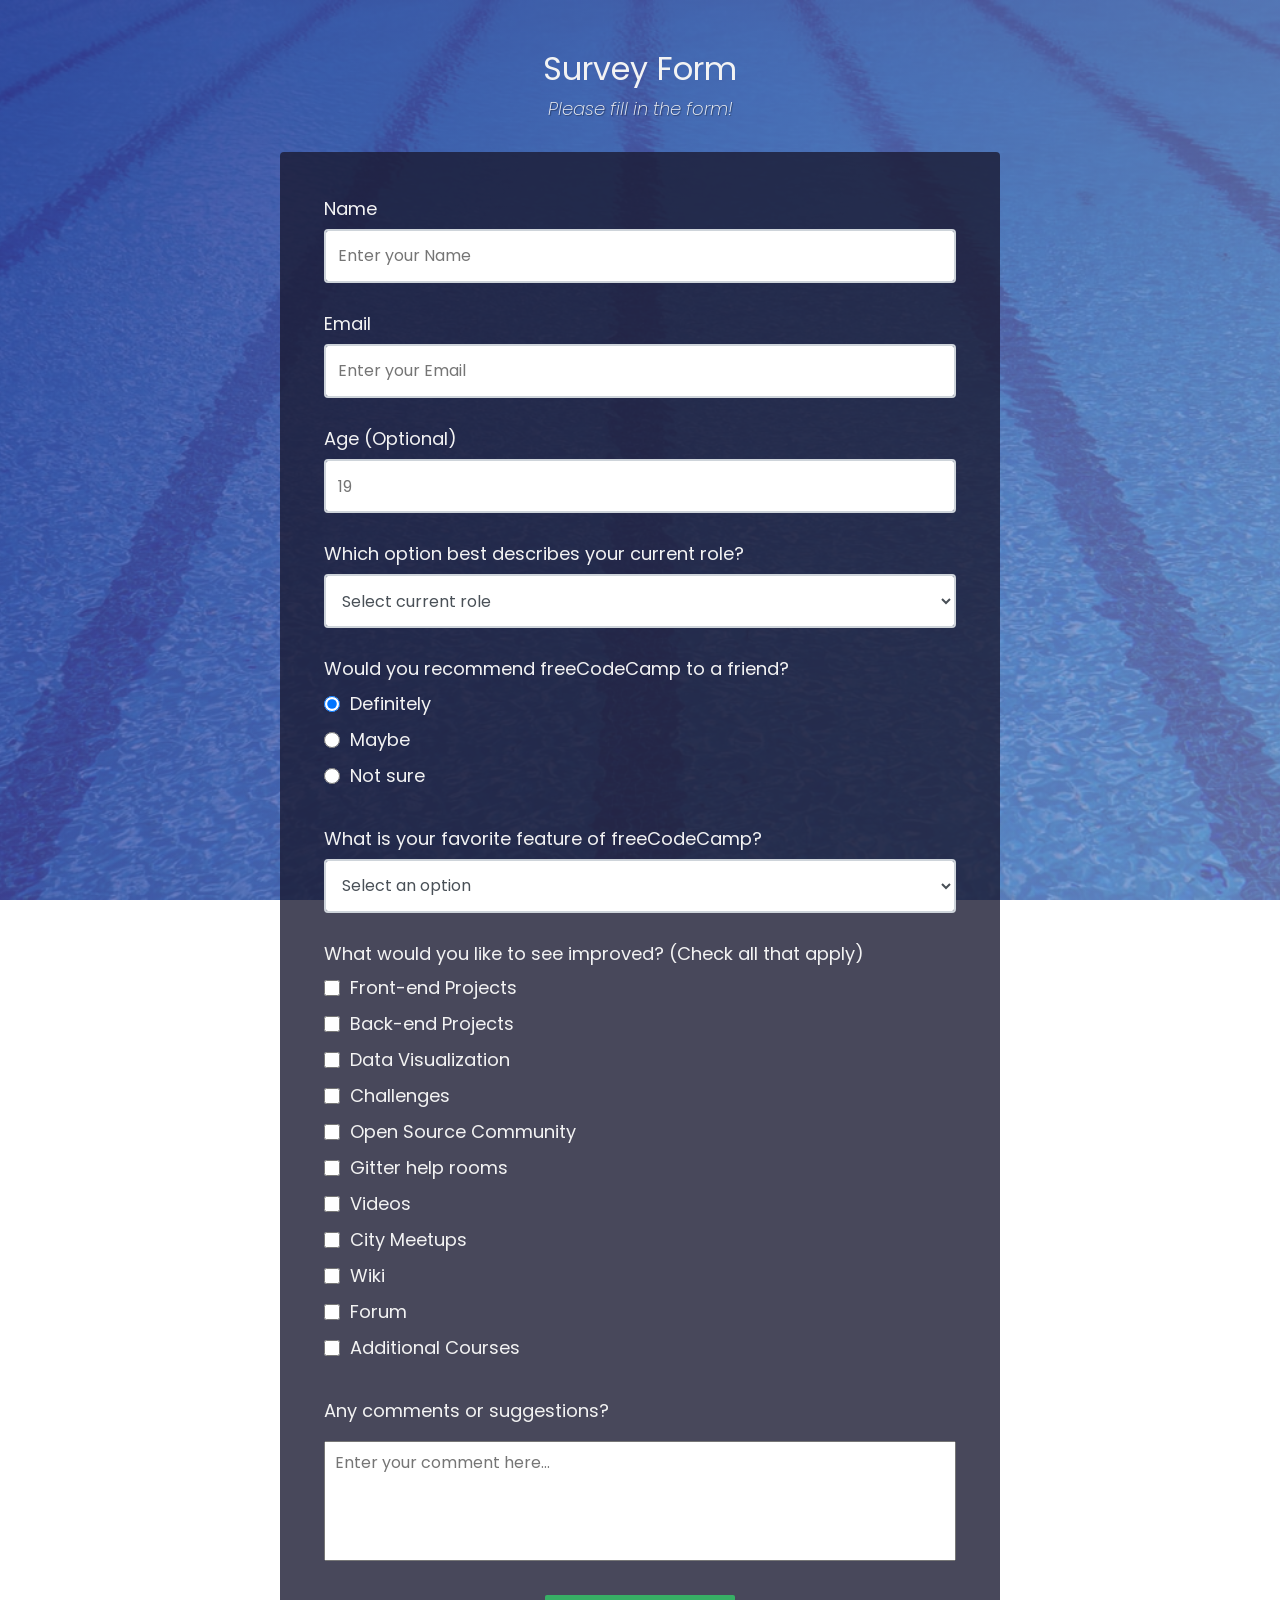
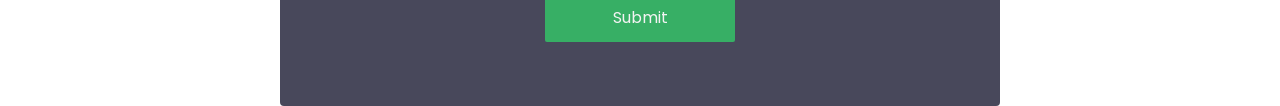
<file: index.html>
<!DOCTYPE html>
<html lang="en">
  <head>
    <meta charset="utf-8">
    <title>Survey Form</title>
    <link rel="stylesheet" type="text/css" href="style.css">
  </head>
  <body>

    <div class="container">
      <header id="header"  class="text-center">
        <h1 id="title">Survey Form</h1>
        <p id="description">Please fill in the form!</p>
        </header>
        <form id="survey-form">
          <div class="form-group">
            <label for="name">Name</label>
            <input type="text" id="name" name="name" class="form-control" placeholder="Enter your Name" required>
          </div>
          <div class="form-group">
            <label for="email">Email</label>
            <input type="email" id="email" name="email" class="form-control" placeholder="Enter your Email" required>
          </div>
          <div class="form-group">
            <label for="number">Age (Optional)</label>
            <input type="number" id="number" name="age" min="10" max="99" class="form-control" placeholder="19">
          </div>
          <div class="form-group">
          <p>Which option best describes your current role?</p>
          <select id="dropdown" class="form-control" name="role" required>
            <option disabled selected value>Select current role</option>
            <option value="student">Student</option>
            <option value="job">Full Time Job</option>
            <option value="learner">Full Time Learner</option>
            <option value="preferNo">Prefer not to say</option>
            <option value="other">Other</option>
          </select>
          </div>
          <div class="form-group">
            <p>Would you recommend freeCodeCamp to a friend?</p>
            <label>
             <input
               name="user-recommend"
               value="definitely"
               type="radio"
               class="input-radio"
               checked
             />Definitely</label
           >
           <label>
             <input
               name="user-recommend"
               value="maybe"
               type="radio"
               class="input-radio"
             />Maybe</label
           >

           <label
             ><input
               name="user-recommend"
               value="not-sure"
               type="radio"
               class="input-radio"
             />Not sure</label
           >
          </div>
          <div class="form-group">
          <p>What is your favorite feature of freeCodeCamp?</p>
          <select id="most-like" class="form-control" name="mostLike" required>
            <option disabled selected value>Select an option</option>
            <option value="challenges">Challenges</option>
            <option value="projects">Projects</option>
            <option value="community">Community</option>
            <option value="OpenSource">Open Source</option>
          </select>
          </div>
          <div class="form-group">
              <p>What would you like to see improved? (Check all that apply)</p>
              <label>
                <input
                    name="prefer"
                    value="front-end-projects"
                    type="checkbox"
                    class="input-checkbox"
                  />Front-end Projects</label>
                <label>
                  <input
                    name="prefer"
                    value="back-end-projects"
                    type="checkbox"
                    class="input-checkbox"
                  />Back-end Projects</label>
                <label>
                  <input
                    name="prefer"
                    value="data-visualization"
                    type="checkbox"
                    class="input-checkbox"
                  />Data Visualization</label>
                <label>
                  <input
                    name="prefer"
                    value="challenges"
                    type="checkbox"
                    class="input-checkbox"
                  />Challenges</label>
                <label>
                  <input
                    name="prefer"
                    value="open-source-community"
                    type="checkbox"
                    class="input-checkbox"
                  />Open Source Community</label>
                <label>
                  <input
                    name="prefer"
                    value="gitter-help-rooms"
                    type="checkbox"
                    class="input-checkbox"
                  />Gitter help rooms</label>
                <label>
                  <input
                    name="prefer"
                    value="videos"
                    type="checkbox"
                    class="input-checkbox"
                  />Videos</label>
                <label><input
                    name="prefer"
                    value="city-meetups"
                    type="checkbox"
                    class="input-checkbox"
                  />City Meetups</label>
                <label>
                  <input
                    name="prefer"
                    value="wiki"
                    type="checkbox"
                    class="input-checkbox"
                  />Wiki</label>
                <label>
                  <input
                    name="prefer"
                    value="forum"
                    type="checkbox"
                    class="input-checkbox"
                  />Forum</label>
                <label>
                  <input
                    name="prefer"
                    value="additional-courses"
                    type="checkbox"
                    class="input-checkbox"
                  />Additional Courses</label>
              </div>
              <div class="form-group">
                <p>Any comments or suggestions?</p>
                <textarea id="comments" name="comment" class="input-textarea" placeholder="Enter your comment here..."></textarea>
              </div>
              <div class="form-group">
                <button type="submit" id="sumbit" class="submit-button">Submit</button>
              </div>


        </form>

    </div>

  </body>
</html>
</file>
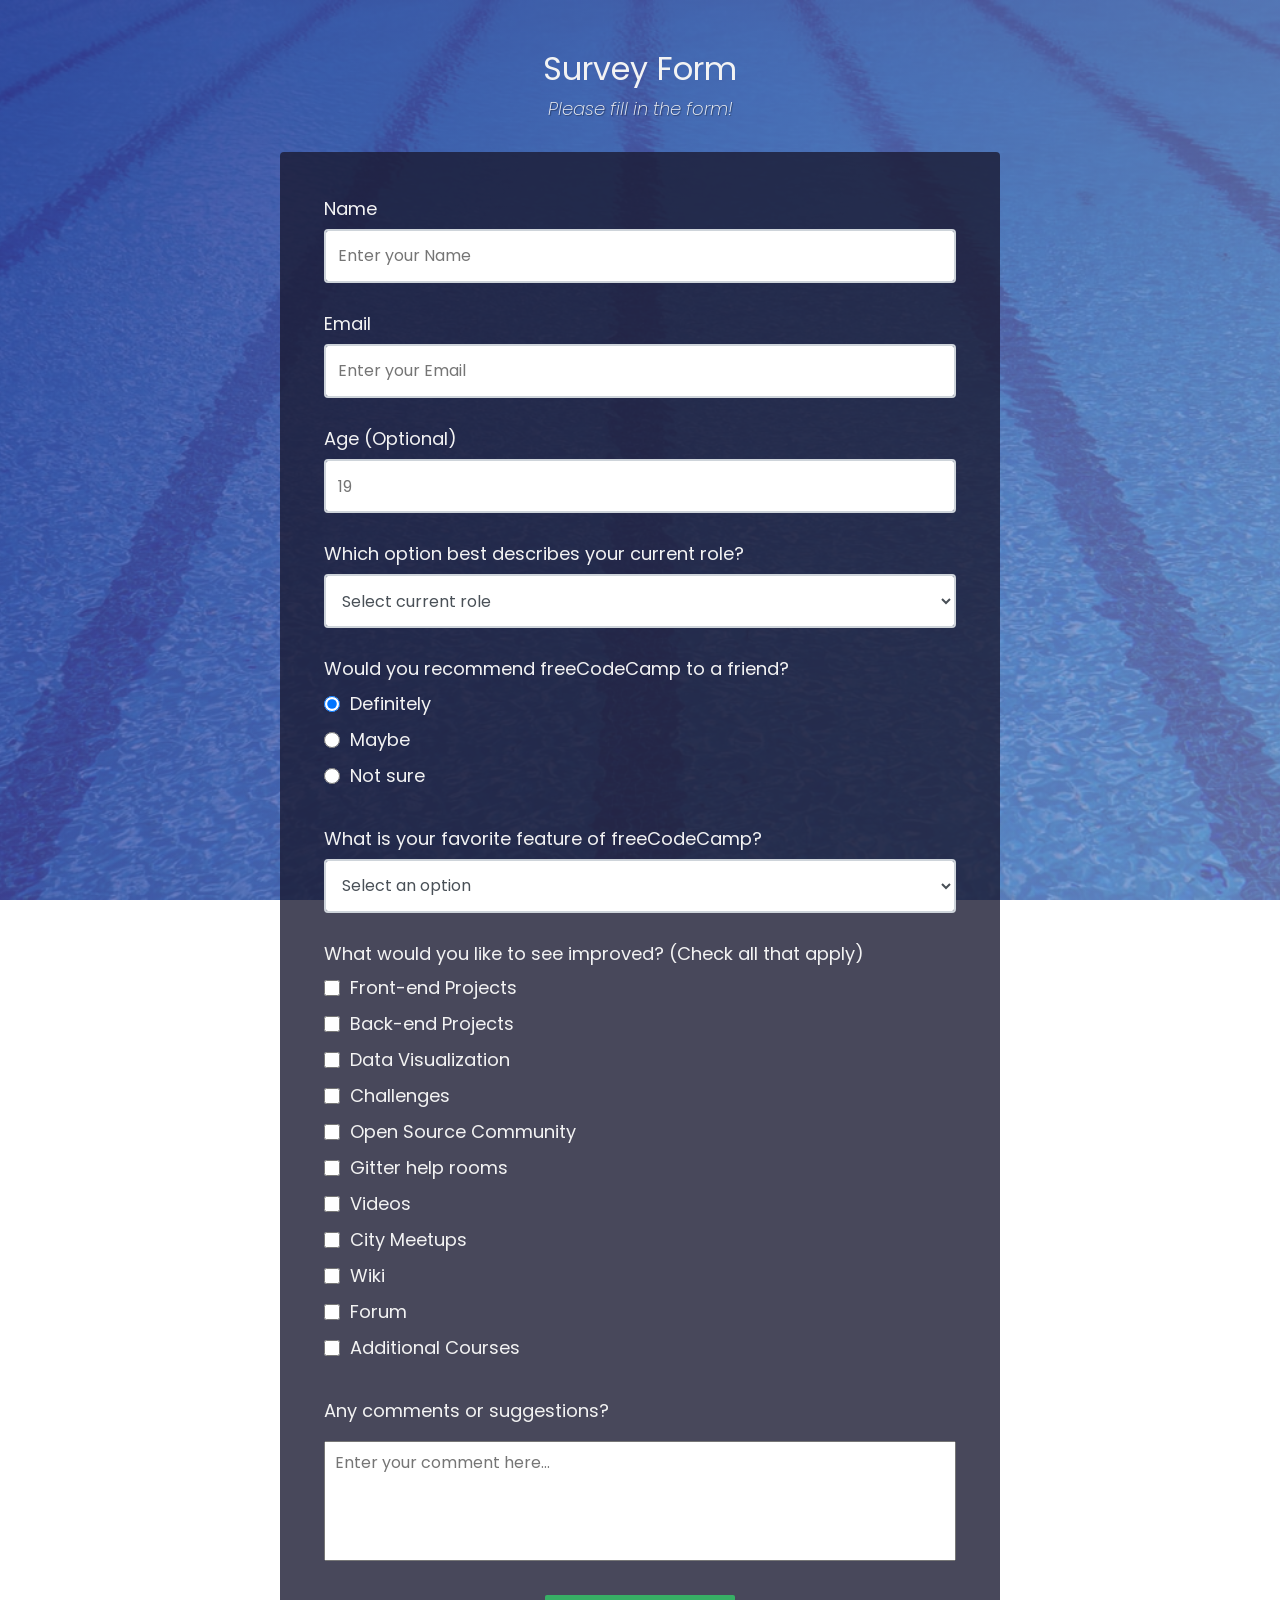
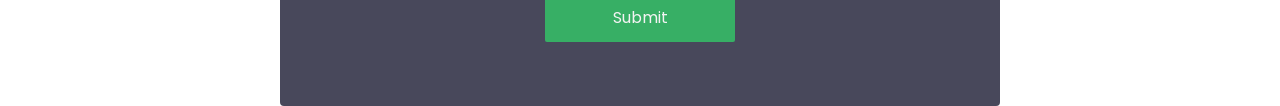
<file: Survey Form.html>
<!DOCTYPE html>
<html lang="en">
  <head>
    <meta charset="utf-8">
    <title>CodePen Survey Form</title>
    <link rel="stylesheet" type="text/css" href="style.css">
  </head>
  <body>

    <div class="container">
      <header id="header"  class="text-center">
        <h1 id="title">Survey Form</h1>
        <p id="description">Please fill in the form!</p>
        </header>
        <form id="survey-form">
          <div class="form-group">
            <label for="name">Name</label>
            <input type="text" id="name" name="name" class="form-control" placeholder="Enter your Name" required>
          </div>
          <div class="form-group">
            <label for="email">Email</label>
            <input type="email" id="email" name="email" class="form-control" placeholder="Enter your Email" required>
          </div>
          <div class="form-group">
            <label for="number">Age (Optional)</label>
            <input type="number" id="number" name="age" min="10" max="99" class="form-control" placeholder="19">
          </div>
          <div class="form-group">
          <p>Which option best describes your current role?</p>
          <select id="dropdown" class="form-control" name="role" required>
            <option disabled selected value>Select current role</option>
            <option value="student">Student</option>
            <option value="job">Full Time Job</option>
            <option value="learner">Full Time Learner</option>
            <option value="preferNo">Prefer not to say</option>
            <option value="other">Other</option>
          </select>
          </div>
          <div class="form-group">
            <p>Would you recommend freeCodeCamp to a friend?</p>
            <label>
             <input
               name="user-recommend"
               value="definitely"
               type="radio"
               class="input-radio"
               checked
             />Definitely</label
           >
           <label>
             <input
               name="user-recommend"
               value="maybe"
               type="radio"
               class="input-radio"
             />Maybe</label
           >

           <label
             ><input
               name="user-recommend"
               value="not-sure"
               type="radio"
               class="input-radio"
             />Not sure</label
           >
          </div>
          <div class="form-group">
          <p>What is your favorite feature of freeCodeCamp?</p>
          <select id="most-like" class="form-control" name="mostLike" required>
            <option disabled selected value>Select an option</option>
            <option value="challenges">Challenges</option>
            <option value="projects">Projects</option>
            <option value="community">Community</option>
            <option value="OpenSource">Open Source</option>
          </select>
          </div>
          <div class="form-group">
              <p>What would you like to see improved? (Check all that apply)</p>
              <label>
                <input
                    name="prefer"
                    value="front-end-projects"
                    type="checkbox"
                    class="input-checkbox"
                  />Front-end Projects</label>
                <label>
                  <input
                    name="prefer"
                    value="back-end-projects"
                    type="checkbox"
                    class="input-checkbox"
                  />Back-end Projects</label>
                <label>
                  <input
                    name="prefer"
                    value="data-visualization"
                    type="checkbox"
                    class="input-checkbox"
                  />Data Visualization</label>
                <label>
                  <input
                    name="prefer"
                    value="challenges"
                    type="checkbox"
                    class="input-checkbox"
                  />Challenges</label>
                <label>
                  <input
                    name="prefer"
                    value="open-source-community"
                    type="checkbox"
                    class="input-checkbox"
                  />Open Source Community</label>
                <label>
                  <input
                    name="prefer"
                    value="gitter-help-rooms"
                    type="checkbox"
                    class="input-checkbox"
                  />Gitter help rooms</label>
                <label>
                  <input
                    name="prefer"
                    value="videos"
                    type="checkbox"
                    class="input-checkbox"
                  />Videos</label>
                <label><input
                    name="prefer"
                    value="city-meetups"
                    type="checkbox"
                    class="input-checkbox"
                  />City Meetups</label>
                <label>
                  <input
                    name="prefer"
                    value="wiki"
                    type="checkbox"
                    class="input-checkbox"
                  />Wiki</label>
                <label>
                  <input
                    name="prefer"
                    value="forum"
                    type="checkbox"
                    class="input-checkbox"
                  />Forum</label>
                <label>
                  <input
                    name="prefer"
                    value="additional-courses"
                    type="checkbox"
                    class="input-checkbox"
                  />Additional Courses</label>
              </div>
              <div class="form-group">
                <p>Any comments or suggestions?</p>
                <textarea id="comments" name="comment" class="input-textarea" placeholder="Enter your comment here..."></textarea>
              </div>
              <div class="form-group">
                <button type="submit" id="sumbit" class="submit-button">Submit</button>
              </div>


        </form>

    </div>

  </body>
</html>
</file>
<file: style.css>
@import url('https://fonts.googleapis.com/css?family=Poppins:200i,400&display=swap');

:root {
  --color-white: #f3f3f3;
  --color-darkblue: #1b1b32;
  --color-darkblue-alpha: rgba(27, 27, 50, 0.8);
  --color-green: #37af65;
}

*,
*::before,
*::after {
  box-sizing: border-box;
}

body {
  font-family: 'Poppins', sans-serif;
  font-size: 1rem;
  font-weight: 400;
  line-height: 1.4;
  color: var(--color-white);
  margin: 0;
}

/* mobile friendly alternative to using background-attachment: fixed */
body::before {
  content: '';
  position: fixed;
  top: 0;
  left: 0;
  height: 100%;
  width: 100%;
  z-index: -1;
  background: var(--color-darkblue);
  background-image: linear-gradient(
      115deg,
      rgba(58, 58, 158, 0.8),
      rgba(136, 136, 206, 0.7)
    ),
    url(pool.jpg);
  background-size: cover;
  background-repeat: no-repeat;
  background-position: center;
}

h1 {
  font-weight: 400;
  line-height: 1.2;
}

p {
  font-size: 1.125rem;
}

h1,
p {
  margin-top: 0;
  margin-bottom: 0.5rem;
}

label {
  display: flex;
  align-items: center;
  font-size: 1.125rem;
  margin-bottom: 0.5rem;
}

input,
button,
select,
textarea {
  margin: 0;
  font-family: inherit;
  font-size: inherit;
  line-height: inherit;
}

button {
  border: none;
}

.container {
  width: 100%;
  margin: 3.125rem auto 0 auto;
}

 @media (min-width: 576px) {
  .container {
    max-width: 540px;
  }
}

@media (min-width: 768px) {
  .container {
    max-width: 720px;
  }
}

#header {
  padding: 0 0.625rem;
  margin-bottom: 1.875rem;
}

#description {
  font-style: italic;
  font-weight: 200;
  text-shadow: 1px 1px 1px rgba(0, 0, 0, 0.4);
}

.text-center {
  text-align: center;
}

/* form */

form {
  background: var(--color-darkblue-alpha);
  padding: 2.5rem 0.625rem;
  border-radius: 0.25rem;
}

@media (min-width: 480px) {
  form {
    padding: 2.5rem;
  }
}

.form-group {
  margin: 0 auto 1.25rem auto;
  padding: 0.25rem;
}

.form-control {
  display: block;
  width: 100%;
  height: 3.375rem;
  padding: 0.375rem 0.75rem;
  color: #495057;
  background-color: #fff;
  background-clip: padding-box;
  border: 2px solid #ced4da;
  border-radius: 0.25rem;
}

.form-control:focus {
  border-color: #80bdff;
  outline: 0;
  box-shadow: 0 0 0 0.2rem rgba(0, 123, 255, 0.25);
}

.input-radio,
.input-checkbox {
  display: inline;
  margin-right: 0.625rem;
  min-height: 1.75rem;
  min-width: 1rem;
}

.input-textarea {
  margin-top: 0.625rem;
  min-height: 120px;
  width: 100%;
  padding: 0.625rem;
  resize: none;
}

.submit-button {
  display: block;
  margin:auto;
  width: 30%;
  padding: 0.75rem;
  background: var(--color-green);
  color: inherit;
  border-radius: 2px;
  cursor: pointer;
}
</file>
